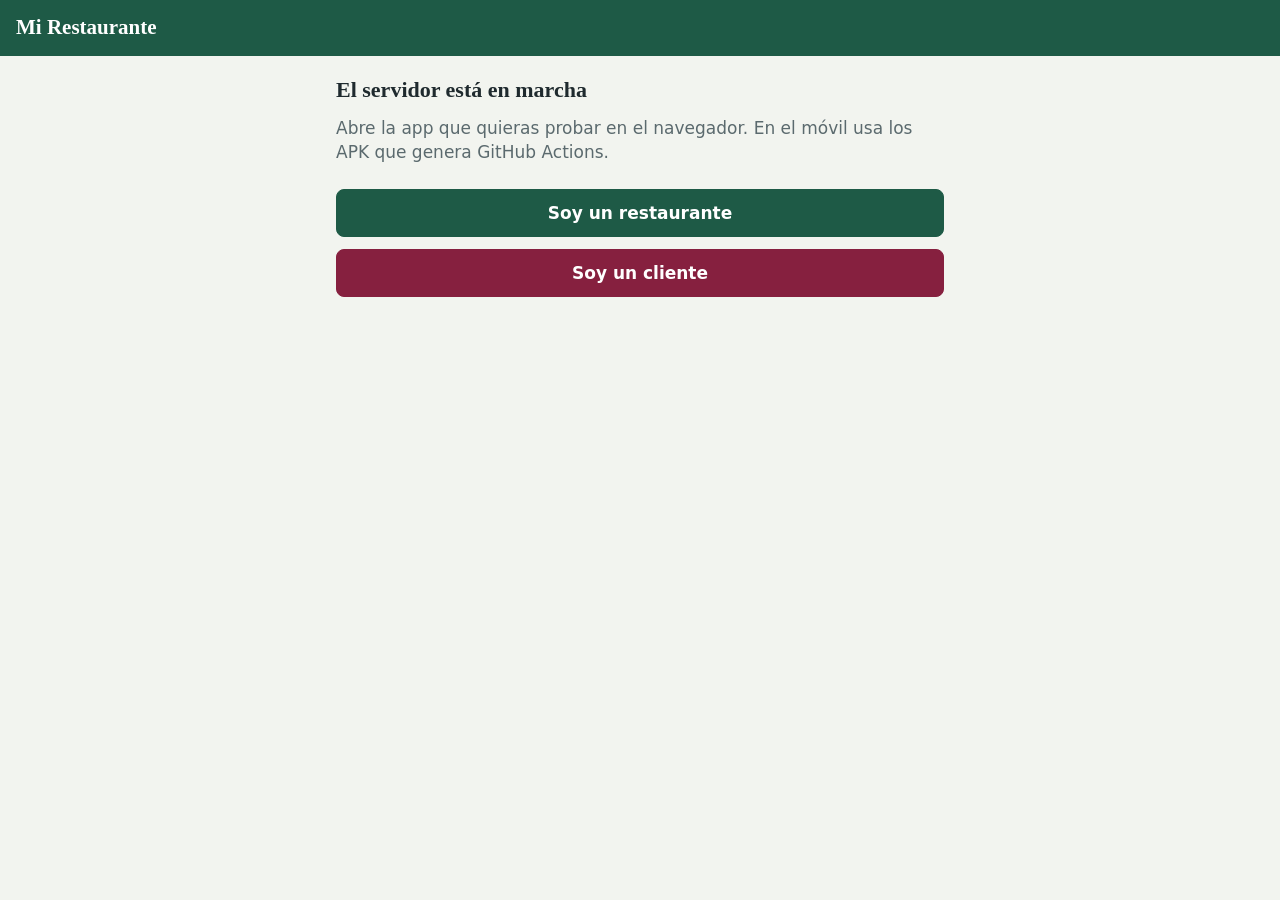
<file: static/index.html>
<!DOCTYPE html>
<html lang="es">
<head>
  <meta charset="utf-8">
  <meta name="viewport" content="width=device-width, initial-scale=1">
  <meta name="color-scheme" content="light">
  <title>Mi Restaurante</title>
  <link rel="stylesheet" href="/static/css/base.css">
  <link rel="stylesheet" href="/static/css/components.css">
</head>
<body>
  <header class="bar">
    <h1>Mi Restaurante</h1>
  </header>
  <main>
    <h2>El servidor está en marcha</h2>
    <p class="muted">Abre la app que quieras probar en el navegador. En el móvil usa los APK que genera GitHub Actions.</p>
    <div class="stack">
      <a class="btn" href="/restaurante/">Soy un restaurante</a>
      <a class="btn wine" href="/cliente/">Soy un cliente</a>
    </div>
  </main>
</body>
</html>
</file>
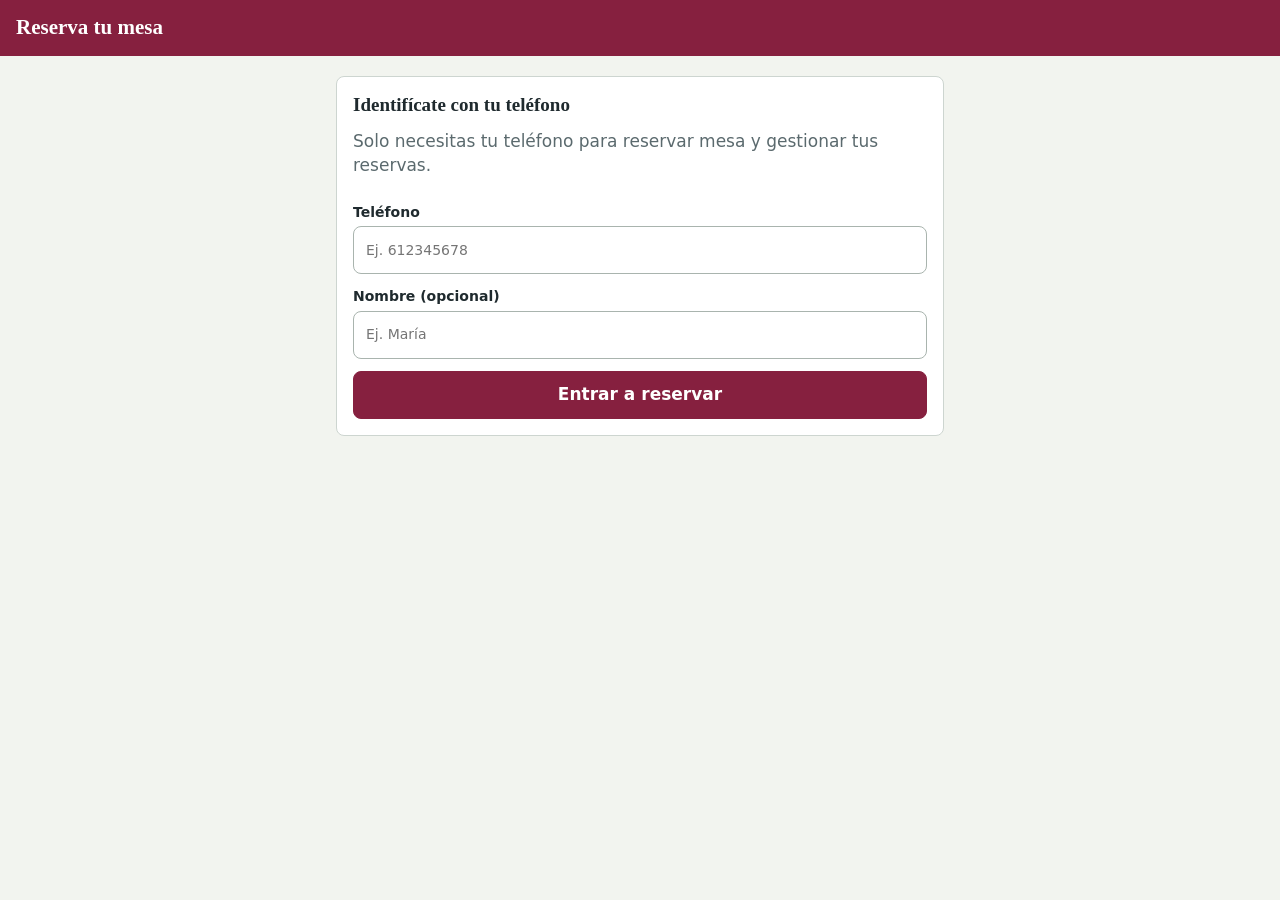
<file: static/cliente.html>
<!DOCTYPE html>
<html lang="es">
<head>
  <meta charset="utf-8">
  <!-- Sin viewport-fit=cover: así la app Android reserva sola el espacio de las barras del sistema -->
  <meta name="viewport" content="width=device-width, initial-scale=1">
  <meta name="theme-color" content="#86203f">
  <meta name="color-scheme" content="light">
  <title>Mi Restaurante - Reservas</title>
  <link rel="stylesheet" href="/static/css/base.css">
  <link rel="stylesheet" href="/static/css/components.css">
</head>
<body class="cliente">
  <header class="bar">
    <a id="back" class="back" href="#/" aria-label="Volver" hidden>←</a>
    <h1 id="title">Reserva tu mesa</h1>
  </header>
  <main id="app"></main>
  <script type="module" src="/static/js/customer/main.js"></script>
</body>
</html>
</file>
<file: static/css/base.css>
/* Base: colores, tipografía, cabecera y estructura de la página.
   Las dos apps comparten estilos: la de restaurantes es verde botella y la de clientes, vino. */

:root {
  --green: #1e5a46;
  --wine: #86203f;
  --accent: var(--green);
  --paper: #f2f4ef;
  --panel: #ffffff;
  --ink: #1f2a2e;
  --muted: #5b6a6e;
  --rule: #cdd5d0;
  --field: #a9b4ae;
  --danger: #a4262c;
  --warn: #8a5a00;
  --radius: 8px;
  --serif: "Iowan Old Style", "Palatino Linotype", Palatino, "Noto Serif", Georgia, serif;
  --sans: system-ui, -apple-system, "Segoe UI", Roboto, "Helvetica Neue", Arial, sans-serif;
  color-scheme: light;
}

body.cliente {
  --accent: var(--wine);
}

*,
*::before,
*::after {
  box-sizing: border-box;
}

html {
  -webkit-text-size-adjust: 100%;
}

body {
  margin: 0;
  background: var(--paper);
  color: var(--ink);
  font: 17px/1.45 var(--sans);
  overflow-wrap: anywhere;
}

[hidden] {
  display: none !important;
}

:focus-visible {
  outline: 3px solid var(--accent);
  outline-offset: 2px;
}

/* ---------- Cabecera ---------- */

.bar {
  position: sticky;
  top: 0;
  z-index: 10;
  display: flex;
  align-items: center;
  gap: 8px;
  min-height: 56px;
  padding: 8px 16px;
  background: var(--accent);
  color: #fff;
}

.bar h1 {
  flex: 1;
  min-width: 0;
  margin: 0;
  overflow: hidden;
  font: 700 21px/1.2 var(--serif);
  text-overflow: ellipsis;
  white-space: nowrap;
}

.back {
  display: inline-flex;
  align-items: center;
  justify-content: center;
  flex: none;
  width: 44px;
  height: 44px;
  margin-left: -10px;
  border-radius: 50%;
  color: inherit;
  font-size: 26px;
  line-height: 1;
  text-decoration: none;
}

.back:active {
  background: rgba(255, 255, 255, 0.2);
}

.bar :focus-visible {
  outline-color: #fff;
}

main {
  max-width: 640px;
  margin: 0 auto;
  padding: 20px 16px 64px;
}

h2 {
  margin: 0 0 12px;
  font: 700 22px/1.25 var(--serif);
}

p {
  margin: 0 0 12px;
}

.muted {
  color: var(--muted);
}

.small {
  font-size: 14px;
}

.address {
  margin: 0 0 12px;
}

.stack {
  display: grid;
  gap: 12px;
  margin: 24px 0;
}
</file>
<file: static/css/components.css>
/* Componentes reutilizables. Cada bloque está comentado con dónde se usa. */

/* ---------- Pestañas (se desplazan en horizontal si no caben) ---------- */

.tabs {
  display: flex;
  margin: 0 -16px 20px;
  padding: 0;
  overflow-x: auto;
  border-bottom: 1px solid var(--rule);
  scrollbar-width: none;
}

.tabs::-webkit-scrollbar {
  display: none;
}

.tabs a {
  flex: 1 0 auto;
  margin-bottom: -1px;
  padding: 12px 10px;
  border-bottom: 3px solid transparent;
  color: var(--muted);
  font-weight: 600;
  text-align: center;
  text-decoration: none;
  overflow-wrap: normal;
  white-space: nowrap;
}

.tabs a.active {
  border-bottom-color: var(--accent);
  color: var(--accent);
}

/* En pantallas muy estrechas las cuatro pestañas caben sin desplazar */
@media (max-width: 349px) {
  .tabs a {
    padding: 12px 6px;
    font-size: 16px;
  }
}

/* ---------- Listas con filas separadas por líneas ---------- */

.list {
  margin: 0 0 24px;
  padding: 0;
  border-top: 1px solid var(--rule);
  list-style: none;
  transition: opacity 0.1s ease;
}

.list > li {
  border-bottom: 1px solid var(--rule);
}

/* Lista recargándose: se atenúa (con un pequeño retardo para que no parpadee) y no admite toques */
.list[aria-busy="true"] {
  opacity: 0.5;
  pointer-events: none;
  transition: opacity 0.15s ease 0.25s;
}

.panel + .list {
  margin-top: 24px;
}

.row {
  display: flex;
  align-items: center;
  justify-content: space-between;
  gap: 12px;
  min-height: 56px;
  padding: 10px 4px;
  color: inherit;
  text-decoration: none;
}

a.row:active,
.row > a.main:active {
  background: rgba(31, 42, 46, 0.06);
}

a.row::after {
  content: "›";
  flex: none;
  color: var(--muted);
  font-size: 26px;
  line-height: 1;
}

/* Zona principal de una fila con acciones: ocupa el espacio que sobra */
.row > .main,
.grow {
  flex: 1;
  min-width: 0;
  color: inherit;
  text-decoration: none;
}

.row.taken strong,
.status {
  color: var(--muted);
}

.status {
  font-style: italic;
}

.empty {
  padding: 16px 4px;
  color: var(--muted);
}

.amount,
.price {
  font-variant-numeric: tabular-nums;
}

/* Un importe nunca se parte en dos líneas */
.amount {
  flex: none;
  white-space: nowrap;
}

/* ---------- Etiquetas de estado ---------- */

.chip {
  display: inline-block;
  padding: 2px 9px;
  border: 1px solid var(--rule);
  border-radius: 6px;
  color: var(--muted);
  font-size: 13px;
  font-weight: 600;
  line-height: 1.5;
  white-space: nowrap;
}

.chip.busy {
  border-color: var(--accent);
  background: var(--accent);
  color: #fff;
}

.chip.free,
.chip.status-listo_para_servir {
  border-color: var(--accent);
  color: var(--accent);
}

.chip.warn,
.chip.status-en_preparacion {
  border-color: #d9b45a;
  background: #fff6df;
  color: var(--warn);
}

.chip.status-cancelado {
  border-color: var(--danger);
  color: var(--danger);
}

/* ---------- Libro de reservas: la hora en el margen ---------- */

.ledger-row {
  display: flex;
}

.ledger-row .time {
  flex: none;
  width: 84px;
  padding: 14px 12px 14px 4px;
  border-right: 2px solid var(--accent);
  font: 700 20px/1.3 var(--serif);
  font-variant-numeric: tabular-nums;
}

.ledger-row .what {
  flex: 1;
  min-width: 0;
  padding: 14px 4px 14px 16px;
}

/* ---------- Menú como una carta: plato ..... precio ---------- */

.carta {
  margin: 0 0 24px;
  padding: 0;
  list-style: none;
}

.carta li {
  padding: 10px 0;
}

.carta li.editable {
  padding: 0;
}

.carta li.editable > a {
  display: block;
  padding: 10px 0;
  color: inherit;
  text-decoration: none;
}

.carta li.editable > a:active {
  background: rgba(31, 42, 46, 0.06);
}

.carta li.editable .carta-line::after {
  content: "›";
  color: var(--muted);
  font-size: 24px;
  line-height: 1;
}

.carta-line {
  display: flex;
  align-items: baseline;
  gap: 8px;
}

.dish {
  font: 600 18px/1.3 var(--serif);
}

.leader {
  position: relative;
  top: -3px;
  flex: 1;
  min-width: 12px;
  border-bottom: 2px dotted #8d9a94;
}

.price {
  font-weight: 600;
  white-space: nowrap;
}

.desc {
  max-width: 90%;
  margin: 2px 0 0;
  color: var(--muted);
  font-size: 15px;
}

/* ---------- Formularios y botones ---------- */

.panel {
  display: grid;
  gap: 12px;
  margin-top: 24px;
  padding: 16px;
  border: 1px solid var(--rule);
  border-radius: var(--radius);
  background: var(--panel);
}

.panel:first-child {
  margin-top: 0;
}

.panel h2 {
  margin: 0;
  font-size: 19px;
}

.pair {
  display: grid;
  grid-template-columns: minmax(0, 1.15fr) minmax(0, 1fr);
  gap: 12px;
}

.pair > * {
  min-width: 0;
}

/* En pantallas muy estrechas dos campos no caben en una fila */
@media (max-width: 349px) {
  .pair {
    grid-template-columns: minmax(0, 1fr);
  }
}

label {
  display: grid;
  grid-template-columns: minmax(0, 1fr); /* el campo nunca se sale de su columna */
  gap: 4px;
  font-size: 14px;
  font-weight: 600;
}

input,
select {
  width: 100%;
  min-height: 48px;
  padding: 10px 12px;
  border: 1px solid var(--field);
  border-radius: var(--radius);
  background: #fff;
  color: var(--ink);
  font: inherit;
  font-weight: 400;
}

.btn {
  display: inline-flex;
  align-items: center;
  justify-content: center;
  min-height: 48px;
  padding: 0 20px;
  border: 1px solid var(--accent);
  border-radius: var(--radius);
  background: var(--accent);
  color: #fff;
  font: 600 17px/1.2 var(--sans);
  text-align: center;
  text-decoration: none;
  cursor: pointer;
}

.btn:active {
  filter: brightness(0.88);
}

.btn:disabled,
.btn[aria-disabled="true"] {
  opacity: 0.45;
  pointer-events: none;
}

.btn.small {
  flex: none;
  min-height: 40px;
  padding: 0 14px;
  font-size: 16px;
}

.btn.secondary {
  background: transparent;
  color: var(--accent);
}

.btn.danger {
  border-color: var(--danger);
  background: var(--danger);
}

.btn.danger-outline {
  border-color: var(--danger);
  background: transparent;
  color: var(--danger);
}

.btn.wine {
  border-color: var(--wine);
  background: var(--wine);
}

.actions {
  display: flex;
  flex-wrap: wrap;
  gap: 12px;
  margin: 16px 0;
}

.actions > .btn {
  flex: 1 1 auto;
}

.btns {
  display: flex;
  flex-wrap: wrap;
  gap: 8px;
}

.danger-zone {
  margin-top: 32px;
  padding-top: 16px;
  border-top: 1px solid var(--rule);
}

/* Elegir una opción entre varias (método de pago) */
.choices {
  display: grid;
  gap: 8px;
}

.choice {
  display: flex;
  align-items: center;
  gap: 12px;
  padding: 12px 14px;
  border: 1px solid var(--field);
  border-radius: var(--radius);
  background: #fff;
  font-size: 17px;
  font-weight: 600;
  cursor: pointer;
}

.choice input {
  flex: none;
  width: 22px;
  min-height: 0;
  height: 22px;
  padding: 0;
  accent-color: var(--accent);
}

.choice:has(input:checked) {
  border-color: var(--accent);
  box-shadow: inset 0 0 0 1px var(--accent);
}

/* ---------- Comandas ---------- */

.order {
  padding: 14px 4px 14px 14px;
  border-left: 3px solid var(--accent);
}

.order-head,
.order-foot {
  display: flex;
  flex-wrap: wrap;
  align-items: center;
  gap: 8px;
}

.order-foot {
  justify-content: space-between;
  margin-top: 8px;
}

.order-head .time {
  margin-right: 4px;
  font: 700 20px/1.2 var(--serif);
  font-variant-numeric: tabular-nums;
}

.lines {
  margin: 8px 0;
  padding: 0;
  list-style: none;
}

.lines li {
  display: flex;
  justify-content: space-between;
  gap: 12px;
  padding: 2px 0;
}

.summary {
  display: flex;
  align-items: center;
  gap: 12px;
}

/* Formulario de comanda: un plato por fila con su selector de cantidad */
.pick {
  display: flex;
  align-items: center;
  justify-content: space-between;
  gap: 12px;
  padding: 10px 4px;
}

.pick .info {
  flex: 1;
  min-width: 0;
}

.stepper {
  display: inline-flex;
  flex: none;
  align-items: center;
  border: 1px solid var(--field);
  border-radius: var(--radius);
  background: #fff;
}

.stepper button {
  width: 44px;
  height: 44px;
  border: 0;
  background: transparent;
  color: var(--accent);
  font-size: 24px;
  line-height: 1;
}

.stepper button:disabled {
  opacity: 0.3;
}

.stepper output {
  min-width: 34px;
  font-weight: 600;
  font-variant-numeric: tabular-nums;
  text-align: center;
}

/* Barra de acción pegada abajo mientras se recorre una lista larga */
.action-bar {
  position: sticky;
  bottom: 0;
  display: flex;
  align-items: center;
  justify-content: space-between;
  gap: 12px;
  margin: 24px -16px -64px;
  padding: 12px 16px;
  border-top: 1px solid var(--rule);
  background: var(--paper);
}

.action-bar .total {
  font: 700 22px/1.2 var(--serif);
  font-variant-numeric: tabular-nums;
}

/* ---------- Factura (ticket) ---------- */

.ticket {
  margin-bottom: 24px;
  padding: 16px;
  border: 1px solid var(--rule);
  border-radius: var(--radius);
  background: var(--panel);
}

.ticket .carta {
  margin-bottom: 0;
}

.ticket-total {
  display: flex;
  justify-content: space-between;
  gap: 12px;
  margin-top: 12px;
  padding-top: 12px;
  border-top: 2px solid var(--ink);
  font: 700 22px/1.2 var(--serif);
  font-variant-numeric: tabular-nums;
}

/* ---------- Mis reservas (app de clientes) ---------- */

.booking {
  display: grid;
  gap: 10px;
  padding: 14px 4px;
}

.booking .when {
  margin: 0 0 2px;
  font: 700 19px/1.3 var(--serif);
  font-variant-numeric: tabular-nums;
}

/* ---------- Avisos ---------- */

.toast {
  position: fixed;
  right: 16px;
  bottom: 24px;
  left: 16px;
  z-index: 30;
  max-width: 480px;
  margin: 0 auto;
  padding: 14px 16px;
  border-radius: var(--radius);
  background: var(--ink);
  color: #fff;
  font-size: 16px;
}

.toast.error {
  background: var(--danger);
}

.notice {
  display: grid;
  gap: 12px;
  margin-bottom: 16px;
  padding: 16px;
  border-left: 4px solid var(--danger);
  background: var(--panel);
}

.notice.info {
  border-left-color: var(--accent);
}

.notice p {
  margin: 0;
}

/* ---------- Diálogo de confirmación ---------- */

dialog {
  width: calc(100% - 32px);
  max-width: 420px;
  padding: 20px;
  border: 0;
  border-radius: var(--radius);
  background: var(--panel);
  color: var(--ink);
}

dialog::backdrop {
  background: rgba(31, 42, 46, 0.55);
}

dialog h2 {
  font-size: 20px;
}

dialog p {
  margin-bottom: 20px;
}

.dialog-actions {
  display: flex;
  flex-wrap: wrap;
  justify-content: flex-end;
  gap: 12px;
}

/* Importe y estado alineados a la derecha en una fila (lista de facturas) */
.right {
  flex: none;
  text-align: right;
}
</file>
